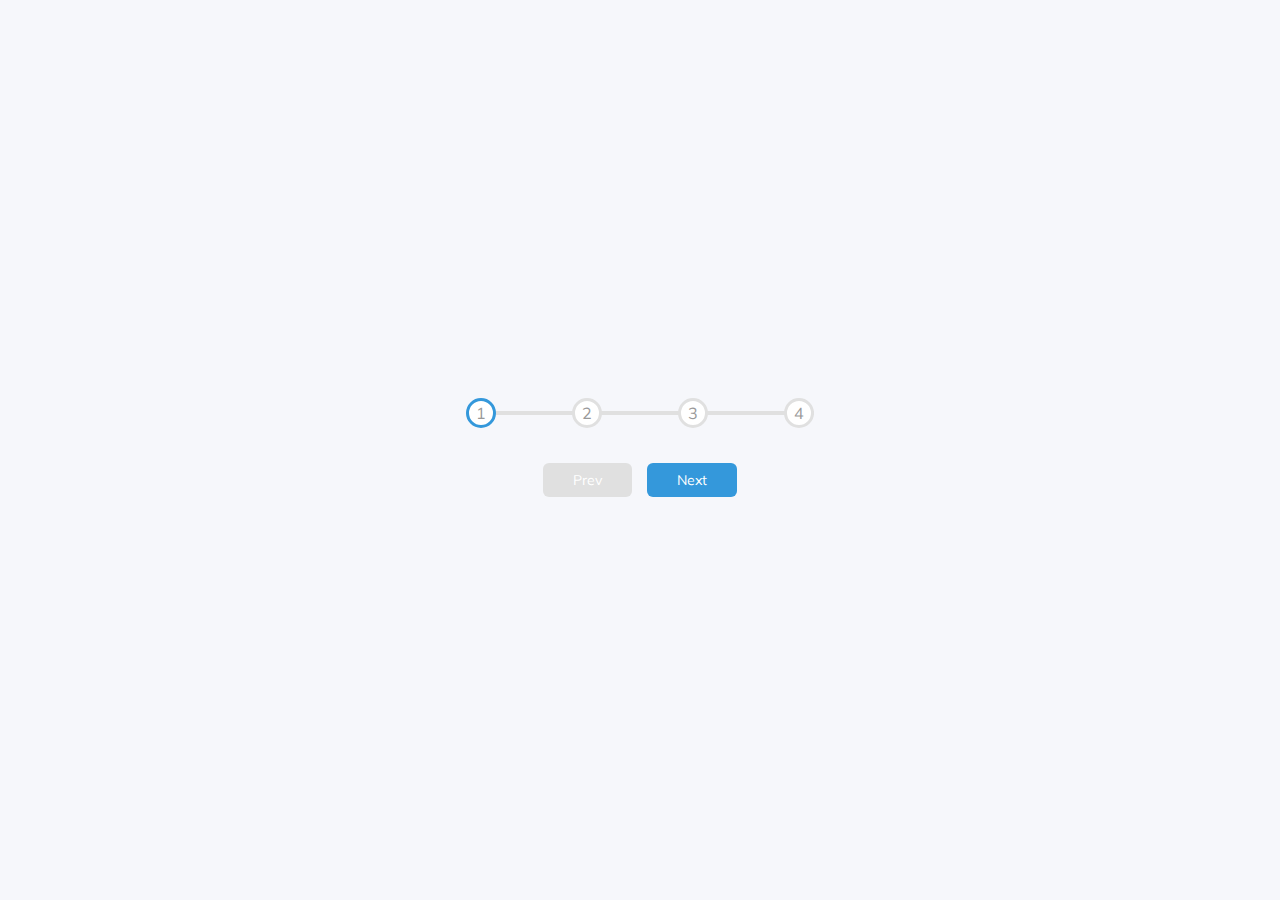
<file: 01_PROGRESS-STEPS/index.html>
<!DOCTYPE html>
<html lang="en">
  <head>
    <meta charset="UTF-8" />
    <meta http-equiv="X-UA-Compatible" content="IE=edge" />
    <meta name="viewport" content="width=device-width, initial-scale=1.0" />
    <title>Progress Steps</title>
    <link rel="stylesheet" href="style.css">
    <script src="script.js" defer></script> 
  </head>
  <body class="flex-center">
    <main class="progress-container">
      <section class="progress-bar">
        <div id="progress" class="progress"></div>
        <div class="progress-box flex-center first-div">1</div>
        <div class="progress-box flex-center">2</div>
        <div class="progress-box flex-center">3</div>
        <div class="progress-box flex-center">4</div>
      </section>
      <section class="progress-btn flex-center">
        <button class="prev-btn disabled">Prev</button>
        <button class="next-btn">Next</button>
      </section>
    </main>
  </body>
</html>
</file>
<file: 01_PROGRESS-STEPS/style.css>
@import url('https://fonts.googleapis.com/css?family=Muli&display=swap');

* {
  box-sizing: border-box;
}

.flex-center {
  display: flex;
  align-items: center;
  justify-content: center;
}

body {
  background-color: #F6F7FB;
  height: 100vh;
  margin: 0;
  font-family: 'Muli', sans-serif;
}

.progress-bar {
  width: 21.7rem;
  display: flex;
  justify-content: space-between;
  margin-bottom: 1.875rem;
  position: relative;
}

.progress-bar::after {
  content: "";
  display: inline-block;
  height: 4px;
  width: 100%;
  background-color: #E0E0E0;
  position: absolute;
  top: 13px;
  left: 0px;
  z-index: -1;
}

#progress {
  height: 4px;
  width: 0%;
  max-width: 99%;
  background-color: #3498DB;
  position: absolute;
  top: 13px;
  left: 0px;
  transition: width 250ms ease-in;
}

.progress-box {
  border: 3px solid #E0E0E0;
  height: 30px;
  width: 30px;
  border-radius: 50%;
  color: #999999;
  cursor: default;
  position: relative;
  background-color: #fff;
  transition: border-color 200ms ease-in;
}

.first-div {
  border-color: #3498DB;
}

.progress-btn {
  gap: 5px;
}

.progress-btn button{
  font-family: inherit;
  color: #fff;
  border: 0;
  border-radius: 6px;
  cursor: pointer;
  padding: 8px 30px;
  margin: 5px;
  font-size: 14px;
  background-color: #3498DB;
  transition: background-color 100ms ease-in;
  outline: 0;
}

.progress-btn button:active {
  transform: scale(0.98);
}

.progress-btn .disabled {
  background-color: #E0E0E0;
  cursor: not-allowed;
  pointer-events: all;
}
</file>
